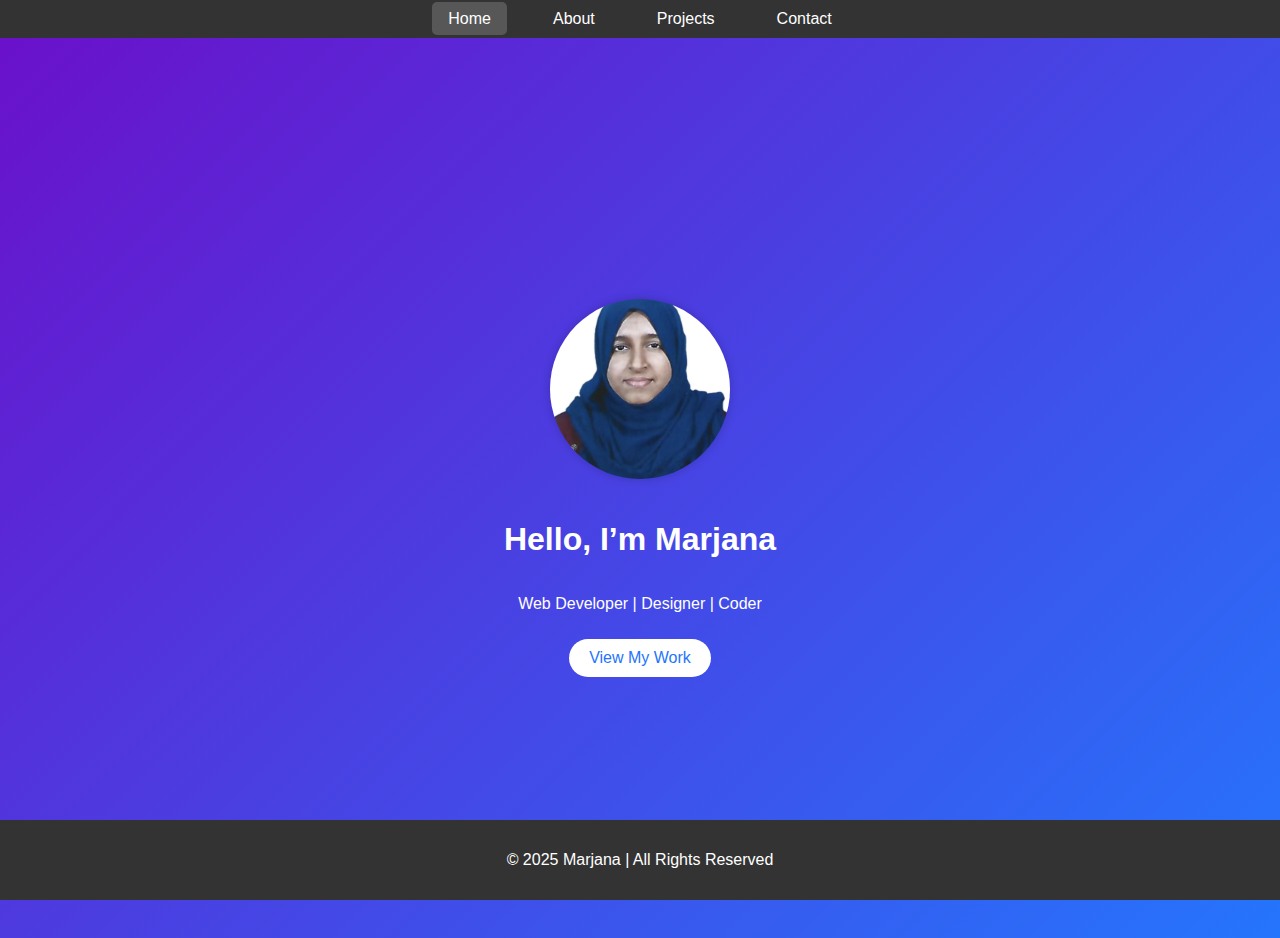
<file: index.html>
<!DOCTYPE html>
<html lang="en">
<head>
  <meta charset="UTF-8">
  <meta name="viewport" content="width=device-width, initial-scale=1.0">
  <title>Home | My Portfolio</title>
  <link rel="stylesheet" href="style.css">
</head>
<body>
  <nav>
    <ul>
      <li><a href="index.html" class="active">Home</a></li>
      <li><a href="about.html">About</a></li>
      <li><a href="projects.html">Projects</a></li>
      <li><a href="contact.html">Contact</a></li>
    </ul>
  </nav>

  <section class="hero">
    <img src="images/profile.jpeg" alt="My Photo" class="profile-img">
    <h1>Hello, I’m <span>Marjana</span></h1>
    <p>Web Developer | Designer | Coder</p>
    <a href="projects.html" class="btn">View My Work</a>
  </section>

  <footer>
    <p>© 2025 Marjana | All Rights Reserved</p>
  </footer>
</body>
</html>
</file>
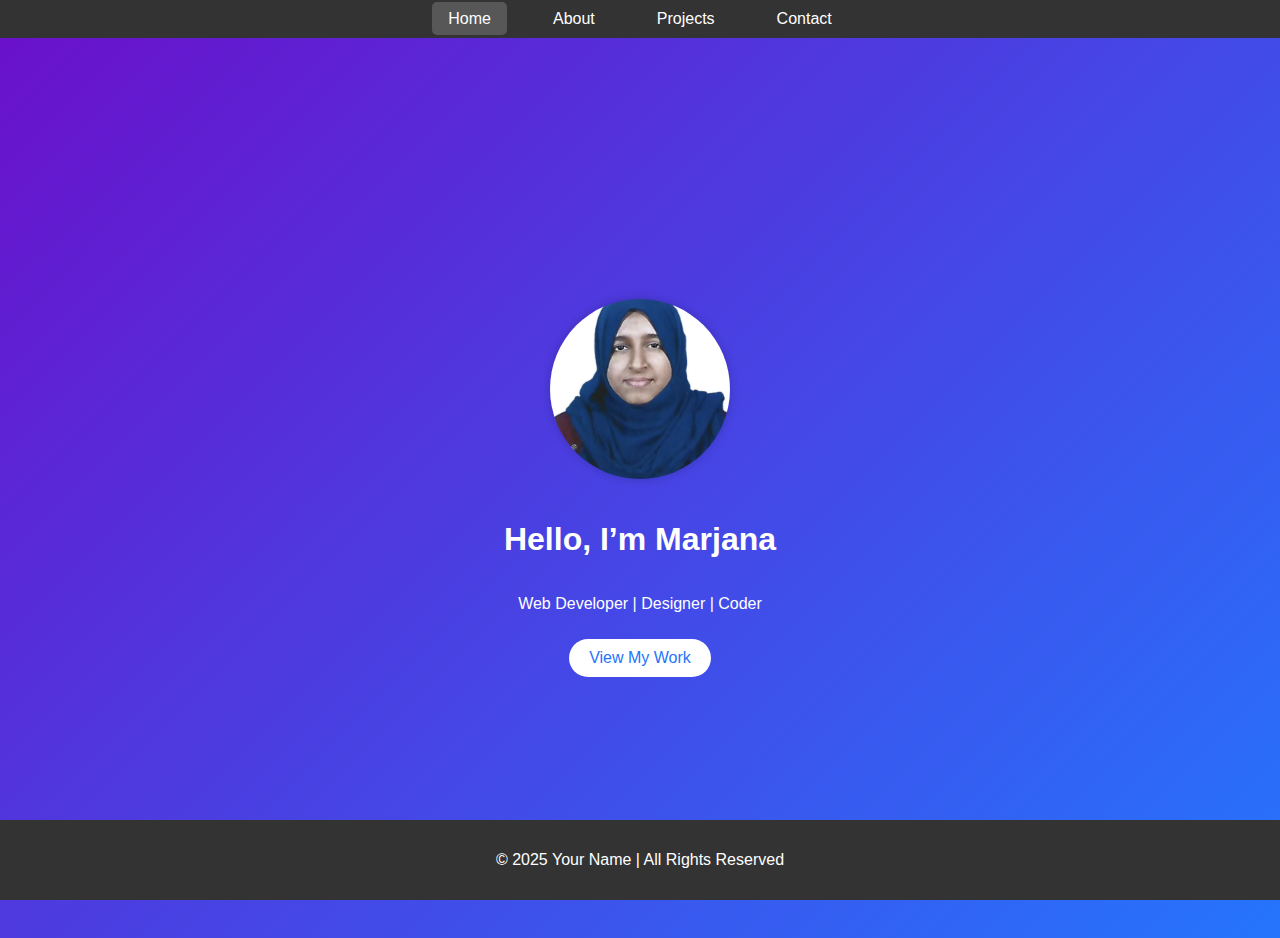
<file: My Portfolio/index.html>
<!DOCTYPE html>
<html lang="en">
<head>
  <meta charset="UTF-8">
  <meta name="viewport" content="width=device-width, initial-scale=1.0">
  <title>Home | My Portfolio</title>
  <link rel="stylesheet" href="style.css">
</head>
<body>
  <nav>
    <ul>
      <li><a href="index.html" class="active">Home</a></li>
      <li><a href="about.html">About</a></li>
      <li><a href="projects.html">Projects</a></li>
      <li><a href="contact.html">Contact</a></li>
    </ul>
  </nav>

  <section class="hero">
    <img src="images/profile.jpeg" alt="My Photo" class="profile-img">
    <h1>Hello, I’m <span>Marjana</span></h1>
    <p>Web Developer | Designer | Coder</p>
    <a href="projects.html" class="btn">View My Work</a>
  </section>

  <footer>
    <p>© 2025 Your Name | All Rights Reserved</p>
  </footer>
</body>
</html>
</file>
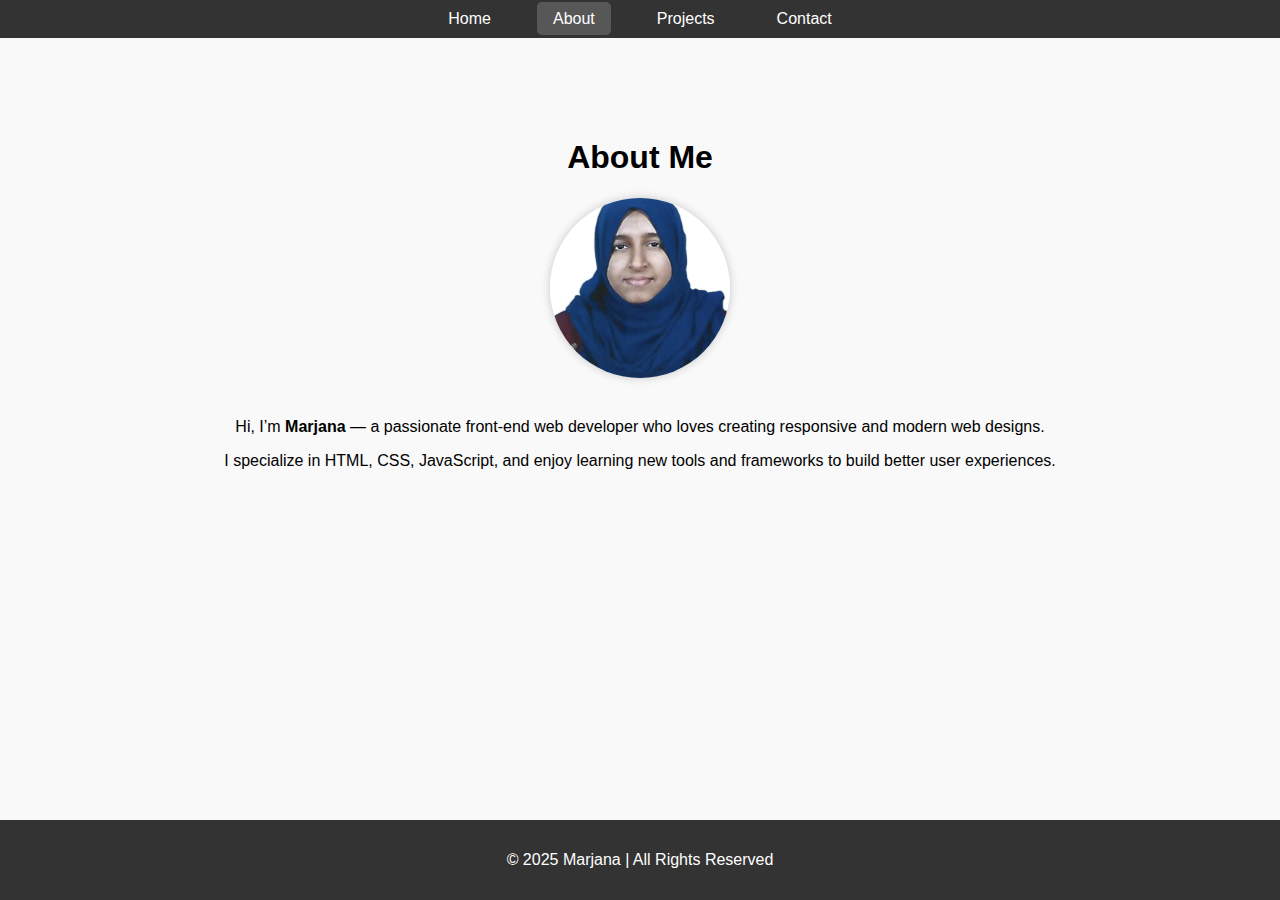
<file: about.html>
<!DOCTYPE html>
<html lang="en">
<head>
  <meta charset="UTF-8">
  <meta name="viewport" content="width=device-width, initial-scale=1.0">
  <title>About | My Portfolio</title>
  <link rel="stylesheet" href="style.css">
</head>
<body>
  <nav>
    <ul>
      <li><a href="index.html">Home</a></li>
      <li><a href="about.html" class="active">About</a></li>
      <li><a href="projects.html">Projects</a></li>
      <li><a href="contact.html">Contact</a></li>
    </ul>
  </nav>

  <section class="content">
    <h1>About Me</h1>
    <img src="images/profile.jpeg" alt="My Photo" class="profile-img">
    <p>Hi, I’m <strong>Marjana</strong> — a passionate front-end web developer who loves creating responsive and modern web designs.</p>
    <p>I specialize in HTML, CSS, JavaScript, and enjoy learning new tools and frameworks to build better user experiences.</p>
  </section>

  <footer>
    <p>© 2025 Marjana | All Rights Reserved</p>
  </footer>
</body>
</html>
</file>
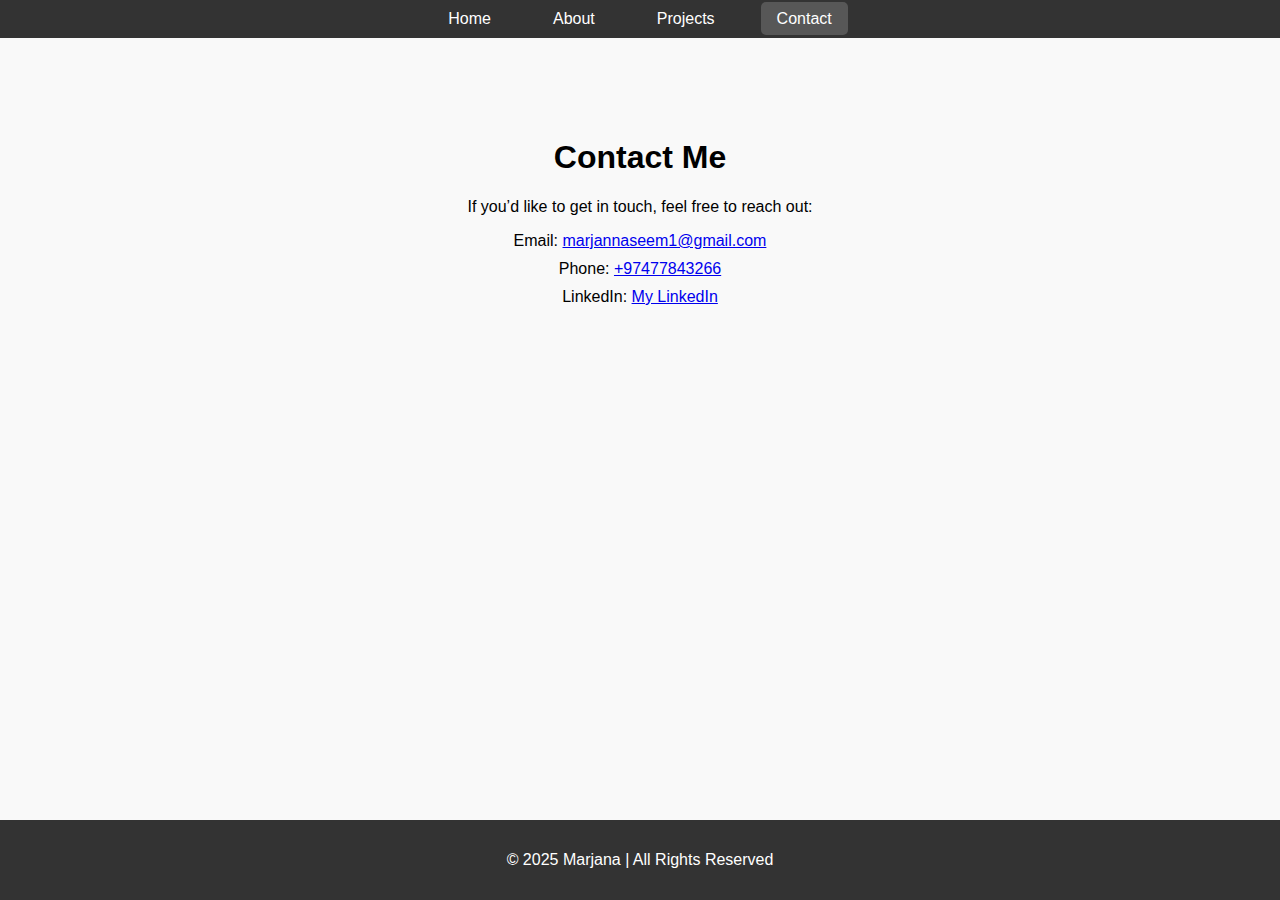
<file: contact.html>
<!DOCTYPE html>
<html lang="en">
<head>
  <meta charset="UTF-8">
  <meta name="viewport" content="width=device-width, initial-scale=1.0">
  <title>Contact | My Portfolio</title>
  <link rel="stylesheet" href="style.css">
</head>
<body>
  <nav>
    <ul>
      <li><a href="index.html">Home</a></li>
      <li><a href="about.html">About</a></li>
      <li><a href="projects.html">Projects</a></li>
      <li><a href="contact.html" class="active">Contact</a></li>
    </ul>
  </nav>

  <section class="content">
    <h1>Contact Me</h1>
    <p>If you’d like to get in touch, feel free to reach out:</p>

    <ul class="contact-list">
      <li>Email: <a href="marjannaseem1@gmail.com">marjannaseem1@gmail.com</a></li>
      <li>Phone: <a href="tel:+97477843266">+97477843266</a></li>
      <li>LinkedIn: <a href="https://www.linkedin.com/in/marjana-k-p-9751681b6?utm_source=share&utm_campaign=share_via&utm_content=profile&utm_medium=android_app" target="_blank">My LinkedIn</a></li>
    </ul>
  </section>

  <footer>
    <p>© 2025 Marjana | All Rights Reserved</p>
  </footer>
</body>
</html>
</file>
<file: style.css>
body {
  font-family: "Poppins", sans-serif;
  margin: 0;
  padding: 0;
  background-color: #f9f9f9;
  scroll-behavior: smooth;
}

/* Navbar */
nav {
  background-color: #333;
  position: sticky;
  top: 0;
}

nav ul {
  display: flex;
  justify-content: center;
  list-style: none;
  margin: 0;
  padding: 10px 0;
}

nav a {
  color: white;
  text-decoration: none;
  margin: 0 15px;
  padding: 8px 16px;
}

nav a.active,
nav a:hover {
  background-color: #575757;
  border-radius: 5px;
}

/* Hero Section */
.hero {
  height: 100vh;
  background: linear-gradient(135deg, #6a11cb, #2575fc);
  display: flex;
  flex-direction: column;
  justify-content: center;
  align-items: center;
  color: white;
  text-align: center;
}

.hero .btn {
  background-color: white;
  color: #2575fc;
  padding: 10px 20px;
  border-radius: 25px;
  text-decoration: none;
  margin-top: 10px;
}

section.content {
  padding: 80px 20px;
  text-align: center;
}

.project-grid {
  display: grid;
  grid-template-columns: repeat(auto-fit, minmax(250px, 1fr));
  gap: 20px;
  margin-top: 30px;
}

.project-card {
  background: white;
  padding: 20px;
  border-radius: 10px;
  box-shadow: 0 0 10px rgba(0,0,0,0.1);
}

.project-card img {
  width: 100%;
  border-radius: 10px;
}

.contact-list {
  list-style: none;
  padding: 0;
}

.contact-list li {
  margin: 10px 0;
}

footer {
  position: fixed;
  bottom: 0;
  left: 0;
  width: 100%;
  background-color: #333;
  color: white;
  text-align: center;
  padding: 15px 0;
}

.profile-img {
  width: 180px;          /* adjust as needed */
  height: 180px;
  border-radius: 50%;    /* makes it circular */
  object-fit: cover;     /* keeps image proportion */
  margin-bottom: 20px;
  box-shadow: 0 0 10px rgba(0, 0, 0, 0.2);
}
</file>
<file: My Portfolio/style.css>
body {
  font-family: "Poppins", sans-serif;
  margin: 0;
  padding: 0;
  background-color: #f9f9f9;
  scroll-behavior: smooth;
}

/* Navbar */
nav {
  background-color: #333;
  position: sticky;
  top: 0;
}

nav ul {
  display: flex;
  justify-content: center;
  list-style: none;
  margin: 0;
  padding: 10px 0;
}

nav a {
  color: white;
  text-decoration: none;
  margin: 0 15px;
  padding: 8px 16px;
}

nav a.active,
nav a:hover {
  background-color: #575757;
  border-radius: 5px;
}

/* Hero Section */
.hero {
  height: 100vh;
  background: linear-gradient(135deg, #6a11cb, #2575fc);
  display: flex;
  flex-direction: column;
  justify-content: center;
  align-items: center;
  color: white;
  text-align: center;
}

.hero .btn {
  background-color: white;
  color: #2575fc;
  padding: 10px 20px;
  border-radius: 25px;
  text-decoration: none;
  margin-top: 10px;
}

section.content {
  padding: 80px 20px;
  text-align: center;
}

.project-grid {
  display: grid;
  grid-template-columns: repeat(auto-fit, minmax(250px, 1fr));
  gap: 20px;
  margin-top: 30px;
}

.project-card {
  background: white;
  padding: 20px;
  border-radius: 10px;
  box-shadow: 0 0 10px rgba(0,0,0,0.1);
}

.project-card img {
  width: 100%;
  border-radius: 10px;
}

.contact-list {
  list-style: none;
  padding: 0;
}

.contact-list li {
  margin: 10px 0;
}

footer {
  position: fixed;
  bottom: 0;
  left: 0;
  width: 100%;
  background-color: #333;
  color: white;
  text-align: center;
  padding: 15px 0;
}

.profile-img {
  width: 180px;          /* adjust as needed */
  height: 180px;
  border-radius: 50%;    /* makes it circular */
  object-fit: cover;     /* keeps image proportion */
  margin-bottom: 20px;
  box-shadow: 0 0 10px rgba(0, 0, 0, 0.2);
}
</file>
